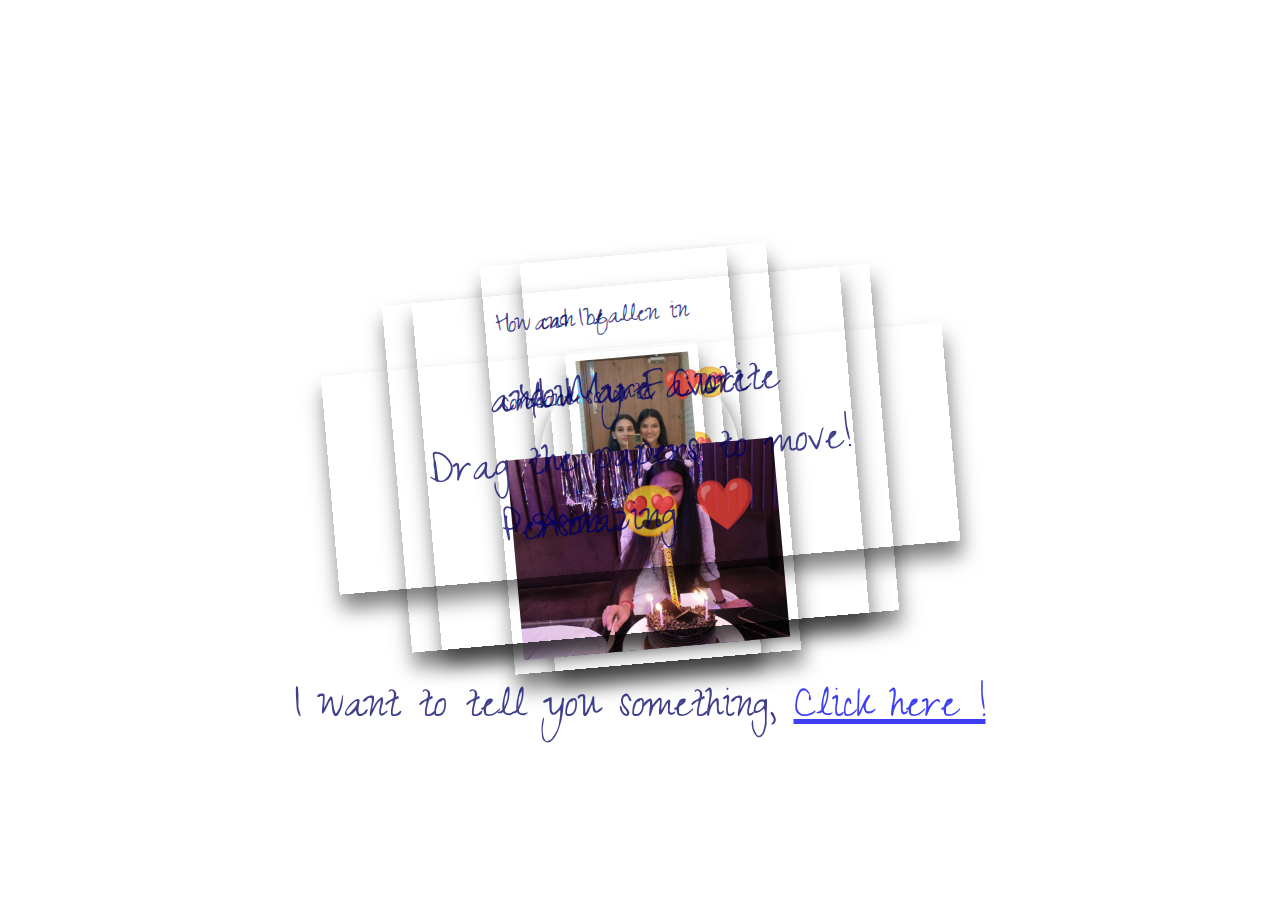
<file: index.html>
<!DOCTYPE html>
<html lang="en" >
<head>
  <meta charset="UTF-8">
  <title> Drag Papers ❤️</title>
  <link rel='stylesheet' href='https://fonts.googleapis.com/css2?family=Short+Stack&amp;family=Homemade+Apple&amp;display=swap'><link rel="stylesheet" href="./style.css">

</head>
<body>
<div class="paper image">
    <!-- <p> and I fallen in</p> -->
      <p> I Love  You 😍 </p>
  </div>
<div class="paper heart">

</div>

  
<div class="paper image">
  <p> and I fallen in</p>
    <p>Love with You 😍 </p>
   <img src="images/1.jpg" />
</div>

<div class="paper image">
  <p</p>
  <img src="images/2.jpg" />
</div>

<div class="paper image">
  <p>How can be </p>
   <p> someone so cute ❤️ </p>

  <img src="images/3.jpg" />
</div>



<div class="paper red">
<p class="p1"> and My Favorite</p>
<p class="p2">Person 😍</p>
</div>

<div class="paper">
<p class="p1">You are Cute </p>
  <p class="p1">Amazing <span style="color: red !important;">❤️</span></p>
</div>

<div class="paper">
<p class="p1">Drag the papers to move!</p>
</div>
<!-- <div class="container">
    <a href="#" class="button button--piyo">
        <div class="button__wrapper">
            <span class="button__text"></span>
        </div>
        <div class="characterBox">
            <div class="character wakeup">
                <div class="character__face"></div>
            </div>
            <div class="character wakeup">
                <div class="character__face"></div>
            </div>
            <div class="character">
                <div class="character__face"></div>
            </div>
        </div>
    </a>
</div> -->

<div class="container">
    <P href="">I want to tell you something, <a href="images/more.html">Click here !</a> </P>
</div>
<!-- partial -->
  <script  src="main.js"></script>

  <script  src="mobile.js"></script>



  
</body>
</html>
</file>
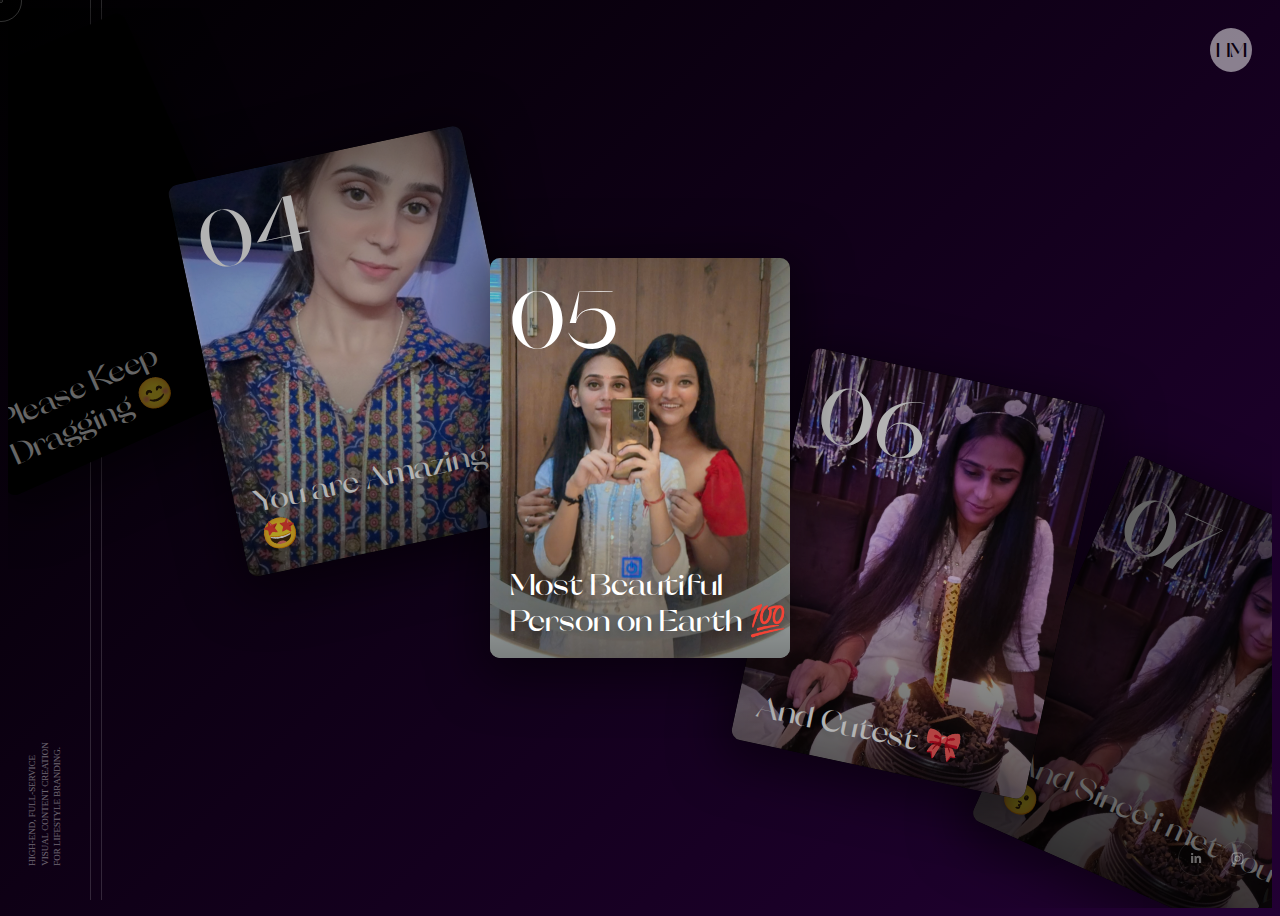
<file: images/more.html>
<!DOCTYPE html>
<html lang="en">
<head>
    <meta charset="UTF-8">
    <meta name="viewport" content="width=device-width, initial-scale=1.0">
    <title>Document</title>
    <link rel="stylesheet" href="style.css">
</head>
<body>
    
    <div class="carousel">
        <div class="carousel-item">
            <div class="carousel-box">
                <div class="title">Hi 👋</div>
                <div class="num">01</div>
            </div>
        </div>
    
        <div class="carousel-item">
            <div class="carousel-box">
                <div class="title">I want to tell you Something 😍</div>
                <div class="num">02</div>
            </div>
        </div>
    
        <div class="carousel-item">
            <div class="carousel-box">
                <div class="title">Please Keep Dragging 😊 </div>
                <div class="num">03</div>
            </div>
        </div>
    
        <div class="carousel-item">
            <div class="carousel-box">
                <div class="title">You are Amazing 🤩 </div>
                <div class="num">04</div>
                <img src="1.jpg" />
            </div>
        </div>
    
        <div class="carousel-item">
            <div class="carousel-box">
                <div class="title">Most Beautiful Person on Earth 💯</div>
                <div class="num">05</div>
                <img src="2.jpg" />
            </div>
        </div>
    
        <div class="carousel-item">
            <div class="carousel-box">
                <div class="title">And Cutest 🎀</div>
                <div class="num">06</div>
                <img src="3.jpg" />
            </div>
        </div>
    
        <div class="carousel-item">
            <div class="carousel-box">
                <div class="title">And Since i met You 😗 </div>
                <div class="num">07</div>
                <img src="4.jpg" />
            </div>
        </div>
    
        <div class="carousel-item">
            <div class="carousel-box">
                <div class="title">I feel very Lucky Everyday 😇</div>
                <div class="num">08</div>
                <img src="5.jpg" />
            </div>
        </div>
    
        <div class="carousel-item">
            <div class="carousel-box">
                <div class="title">and I have Crush on You 🥰</div>
                <div class="num">09</div>
                <img src="6.jpg" />
            </div>
        </div>
        <div class="carousel-item">
            <div class="carousel-box">
                <div class="title">I love You ❤️</div>
                <div class="num">10</div>
                <img src="7.jpg" />
            </div>
        </div>
    </div>
    
    <div class="layout">
        <div class="box">High-end, full-service<br />visual content creation<br />for lifestyle branding.</div>
    </div>
    
    <a href="https://harshit-web5.netlify.app/" target="_blank" class="logo">HM</a>
    <div class="social">
      <a href="https://www.linkedin.com/in/harshit-maurya-323a07238?utm_source=share&utm_campaign=share_via&utm_content=profile&utm_medium=android_app" target="_blank"
            ><svg>
                <use xlink:href="#ico-linkedin"></use></svg
        ></a>
        <a href="https://instagram.com/harshitttmaurya?igshid=OGQ5ZDc2ODk2ZA==" target="_blank"
            ><svg>
                <use xlink:href="#ico-instagram"></use></svg
        ></a>
    </div>
    
    <svg style="display: none">
        <symbol id="ico-instagram" viewBox="0 0 35 35">
            <circle opacity=".2" cx="17.5" cy="17.5" r="17" stroke="var(--fill)" fill="none"></circle>
            <path
                fill-rule="evenodd"
                clip-rule="evenodd"
                d="M24.944 20.476c.028-.457.042-1.282.042-2.476s-.014-2.019-.042-2.476c-.056-1.09-.378-1.93-.965-2.517s-1.422-.91-2.503-.965C21.018 12.014 20.194 12 19 12s-2.019.014-2.476.042c-1.081.047-1.92.368-2.517.965s-.918 1.436-.965 2.518C13.014 15.98 13 16.805 13 18c0 1.194.014 2.019.042 2.476.047 1.09.368 1.93.965 2.517s1.436.91 2.518.965c.466.028 1.29.042 2.475.042 1.184 0 2.01-.014 2.476-.042 1.072-.047 1.906-.368 2.503-.965.597-.597.918-1.436.965-2.517ZM19 13.075h-1.427c-.186 0-.438.01-.755.029a11.61 11.61 0 0 0-.797.07c-.215.028-.401.08-.56.154-.26.102-.489.251-.685.447-.196.196-.35.425-.461.685-.056.15-.103.336-.14.56a7.843 7.843 0 0 0-.084.811 7.113 7.113 0 0 0-.014.741c.01.178.01.453 0 .826-.01.373-.01.573 0 .601.01.028.01.228 0 .601s-.01.648 0 .826c.01.177.014.424.014.74 0 .318.028.588.084.812l.14.56c.112.26.265.489.461.685.196.196.425.345.685.447.15.056.336.108.56.154.224.047.49.07.797.07.308 0 .56.01.755.028.196.019.471.019.826 0 .354-.019.554-.019.601 0 .047.019.242.019.587 0s.62-.019.826 0c.205.019.456.01.755-.028.298-.037.569-.06.811-.07.242-.01.424-.06.546-.154.26-.102.494-.251.699-.447a1.75 1.75 0 0 0 .447-.686c.056-.149.103-.335.14-.559.038-.224.066-.494.084-.811.019-.317.023-.564.014-.741a11.82 11.82 0 0 1 0-.826c.01-.373.01-.573 0-.601-.01-.028-.01-.228 0-.601s.01-.648 0-.826c-.01-.177-.014-.424-.014-.74 0-.318-.028-.588-.084-.812l-.14-.56a1.956 1.956 0 0 0-1.147-1.133 3.979 3.979 0 0 0-.545-.153 3.915 3.915 0 0 0-.811-.07c-.326 0-.578-.01-.755-.028a5.916 5.916 0 0 0-.826 0c-.372.019-.568.019-.587 0Zm3.706 2.225c.14-.14.21-.308.21-.504a.57.57 0 0 0-.21-.503.767.767 0 0 0-.517-.21.718.718 0 0 0-.504.21.622.622 0 0 0-.21.503c.01.196.08.364.21.504s.299.21.504.21c.205 0 .377-.07.517-.21ZM22.063 18c0 .849-.298 1.576-.895 2.182a2.882 2.882 0 0 1-2.168.895 3.075 3.075 0 0 1-2.182-.895c-.606-.588-.904-1.315-.895-2.182.01-.867.308-1.594.895-2.182.588-.587 1.315-.886 2.182-.895.867-.01 1.59.29 2.168.895.578.606.876 1.333.895 2.182Zm-1.077 0a1.95 1.95 0 0 0-.573-1.413A1.897 1.897 0 0 0 19 16c-.56 0-1.03.196-1.413.587A2.001 2.001 0 0 0 17 18c-.01.55.186 1.021.587 1.413.401.391.872.587 1.413.587.54 0 1.012-.196 1.413-.587.4-.392.592-.863.573-1.413Z"
                transform="translate(-1.5 -0.5)"
                fill="var(--fill)"
            ></path>
        </symbol>
    
        <symbol id="ico-linkedin" viewBox="0 0 35 35">
            <circle opacity=".2" cx="17.5" cy="17.5" r="17" stroke="var(--fill)" fill="none"></circle>
            <path
                fill-rule="evenodd"
                clip-rule="evenodd"
                d="M15.3025 14.0835C15.3025 14.3845 15.1934 14.6403 14.9752 14.851C14.757 15.0617 14.4786 15.167 14.14 15.167C13.8014 15.167 13.5267 15.0617 13.316 14.851C13.1053 14.6403 13 14.3807 13 14.0722C13 13.7637 13.1053 13.5079 13.316 13.3047C13.5267 13.1016 13.8051 13 14.1512 13C14.4974 13 14.772 13.1016 14.9752 13.3047C15.1783 13.5079 15.2874 13.7675 15.3025 14.0835ZM13.0677 23V16.0248H15.2348V23H13.0677ZM16.4763 16.0248C16.5064 16.8676 16.5214 17.6125 16.5214 18.2596V23H18.7111V18.9819C18.7111 18.7111 18.7336 18.5305 18.7788 18.4402C18.9895 17.8984 19.3582 17.6275 19.8849 17.6275C20.6223 17.6275 20.991 18.1317 20.991 19.14V23H23.158V18.8691C23.158 17.8758 22.9285 17.1272 22.4695 16.623C22.0105 16.1189 21.4048 15.8668 20.6524 15.8668C19.6742 15.8668 18.9594 16.243 18.5079 16.9955H18.4628L18.3499 16.0248H16.4763Z"
                transform="translate(0 -1)"
                fill="var(--fill)"
            ></path>
        </symbol>
    </svg>
    
    <div class="cursor"></div>
    <div class="cursor cursor2"></div>
    <!-- partial -->
      <script  src="main.js"></script>
    
    </body>
</html>
</file>
<file: style.css>
@import url('https://fonts.googleapis.com/css2?family=Zeyada&display=swap');




body {
  height: 100vh;
  display: flex;
  align-items: center;
  justify-content: center;

  background-size: 1000px;
  background-image: url("https://www.psdgraphics.com/wp-content/uploads/2022/01/white-math-paper-texture.jpg");
  background-position: center center;
}

.paper {
  background-image: url("https://i0.wp.com/textures.world/wp-content/uploads/2018/10/2-Millimeter-Paper-Background-copy.jpg?ssl=1");
  background-size: 500px;
  background-position: center center;
  padding: 20px 100px;
/*  min-width: 800px; */
  
  transform: rotateZ(-5deg);
  box-shadow: 1px 15px 20px 0px rgba(0,0,0,0.5);
  
  position: absolute;
}

.paper.heart {
  position: relative;
  width: 200px;
  height: 200px;
  padding: 0;
  border-radius: 50%;
}

.paper.image {
  padding: 10px;
}
.paper.image p {
  font-size: 30px;
}

img {
  max-height: 200px;
  width: 100%;
  user-select: none;
}

.paper.heart::after {
  content: "";
  background-image: url('https://cdn.pixabay.com/photo/2016/03/31/19/25/cartoon-1294994__340.png');
  width: 100%;
  height: 100%;
  position: absolute;
  top: 0;
  left: 0;
  background-size: 150px;
  background-position: center center;
  background-repeat: no-repeat;
  opacity: 0.6;
}

p {
  font-family: 'Zeyada';
  font-size: 50px;
  color: rgb(0,0,100);
  opacity: 0.75;
  user-select: none;
  
  /* // filter: drop-shadow(2px 1.5px 1px rgba(0,0,105,0.9)); */
}
.container{
    position: absolute;
    top: 620px;
}
</file>
<file: images/style.css>
body {
  overflow: hidden;
  font-family: "Roboto", serif;
  background: linear-gradient(135deg, black, #220033);
}

.carousel {
  position: relative;
  z-index: 1;
  height: 100vh;
  overflow: hidden;
  pointer-events: none;
}

.carousel-item {
  --items: 10;
  --width: clamp(150px, 30vw, 300px);
  --height: clamp(200px, 40vw, 400px);
  --x: calc(var(--active) * 800%);
  --y: calc(var(--active) * 200%);
  --rot: calc(var(--active) * 120deg);
  --opacity: calc(var(--zIndex) / var(--items) * 3 - 2);
  overflow: hidden;
  position: absolute;
  z-index: var(--zIndex);
  width: var(--width);
  height: var(--height);
  margin: calc(var(--height) * -0.5) 0 0 calc(var(--width) * -0.5);
  border-radius: 10px;
  top: 50%;
  left: 50%;
  -webkit-user-select: none;
     -moz-user-select: none;
      -ms-user-select: none;
          user-select: none;
  transform-origin: 0% 100%;
  box-shadow: 0 10px 50px 10px rgba(0, 0, 0, 0.5);
  background: black;
  pointer-events: all;
  transform: translate(var(--x), var(--y)) rotate(var(--rot));
  transition: transform 0.8s cubic-bezier(0, 0.02, 0, 1);
}
.carousel-item .carousel-box {
  position: absolute;
  z-index: 1;
  top: 0;
  left: 0;
  width: 100%;
  height: 100%;
  transition: opacity 0.8s cubic-bezier(0, 0.02, 0, 1);
  opacity: var(--opacity);
  font-family: "Orelo-sw-db", serif;
}
.carousel-item .carousel-box:before {
  content: "";
  position: absolute;
  z-index: 1;
  top: 0;
  left: 0;
  width: 100%;
  height: 100%;
  background: linear-gradient(to bottom, rgba(0, 0, 0, 0.3), rgba(0, 0, 0, 0) 30%, rgba(0, 0, 0, 0) 50%, rgba(0, 0, 0, 0.5));
}
.carousel-item .title {
  position: absolute;
  z-index: 1;
  color: #fff;
  bottom: 20px;
  left: 20px;
  transition: opacity 0.8s cubic-bezier(0, 0.02, 0, 1);
  font-size: clamp(20px, 3vw, 30px);
  text-shadow: 0 4px 4px rgba(0, 0, 0, 0.1);
}
.carousel-item .num {
  position: absolute;
  z-index: 1;
  color: #fff;
  top: 10px;
  left: 20px;
  transition: opacity 0.8s cubic-bezier(0, 0.02, 0, 1);
  font-size: clamp(20px, 10vw, 80px);
}
.carousel-item img {
  width: 100%;
  height: 100%;
  -o-object-fit: cover;
     object-fit: cover;
  pointer-events: none;
}

.layout {
  position: absolute;
  z-index: 0;
  top: 0;
  left: 0;
  width: 100%;
  height: 100%;
  pointer-events: none;
}
.layout:before {
  content: "";
  position: absolute;
  z-index: 1;
  top: 0;
  left: 90px;
  width: 10px;
  height: 100%;
  border: 1px solid #fff;
  border-top: none;
  border-bottom: none;
  opacity: 0.15;
}
.layout .box {
  position: absolute;
  bottom: 0;
  left: 30px;
  color: #fff;
  transform-origin: 0% 10%;
  transform: rotate(-90deg);
  font-size: 9px;
  line-height: 1.4;
  text-transform: uppercase;
  opacity: 0.4;
}

.logo {
  position: absolute;
  z-index: 2;
  top: 28px;
  right: 28px;
  width: 42px;
  height: 42px;
  background: #fff;
  border-radius: 50%;
  opacity: 0.5;
  display: flex;
  justify-content: center;
  align-items: center;
  font-family: "Orelo-sw-db", serif;
  pointer-events: all;
  color: black;
  text-decoration: none;
  font-size: 20px;
  overflow: hidden;
  padding-bottom: 0.1em;
}

.social {
  position: absolute;
  z-index: 10;
  bottom: 20px;
  right: 25px;
  color: #fff;
  opacity: 0.4;
}
.social a {
  display: inline-block;
  margin-left: 3px;
}
.social svg {
  --fill: #fff;
  width: 35px;
  height: 35px;
}

.cursor {
  position: fixed;
  z-index: 10;
  top: 0;
  left: 0;
  --size: 40px;
  width: var(--size);
  height: var(--size);
  border-radius: 50%;
  border: 1px solid rgba(255, 255, 255, 0.2);
  margin: calc(var(--size) * -0.5) 0 0 calc(var(--size) * -0.5);
  transition: transform 0.85s cubic-bezier(0, 0.02, 0, 1);
  display: none;
  pointer-events: none;
}
@media (pointer: fine) {
  .cursor {
    display: block;
  }
}

.cursor2 {
  --size: 2px;
  transition-duration: 0.7s;
}

@font-face {
  font-family: "Orelo-sw-db";
  src: url([data-uri]) format("truetype");
  font-weight: inherit;
  font-style: inherit;
}
</file>
